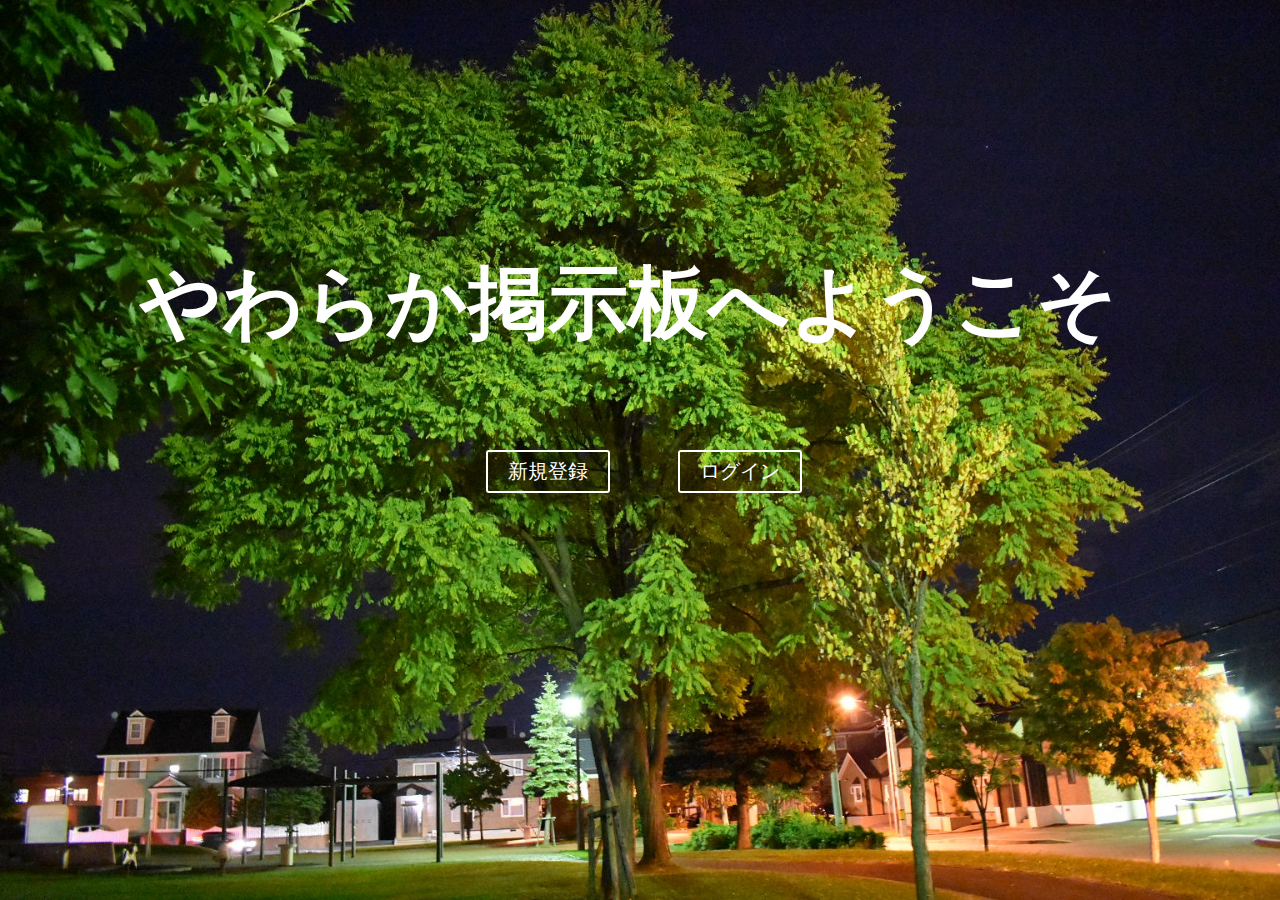
<file: index.html>
<!DOCTYPE html>
<html>
  <head>
    <meta charset="utf-8">
    <link rel="stylesheet" type="text/css" href="style.css">
    <title>やわらか掲示板</title>
  </head>
  <body>
    <div id="enter">
      <h1>やわらか掲示板へようこそ</h1>
    </div>
    <div id="left">
      <a href="join.html" class="enter_btn">新規登録</a>
    </div>
    <div id="right">
      <a href="login.html" class="enter_btn">ログイン</a>
    </div>
  </body>
</html>
</file>
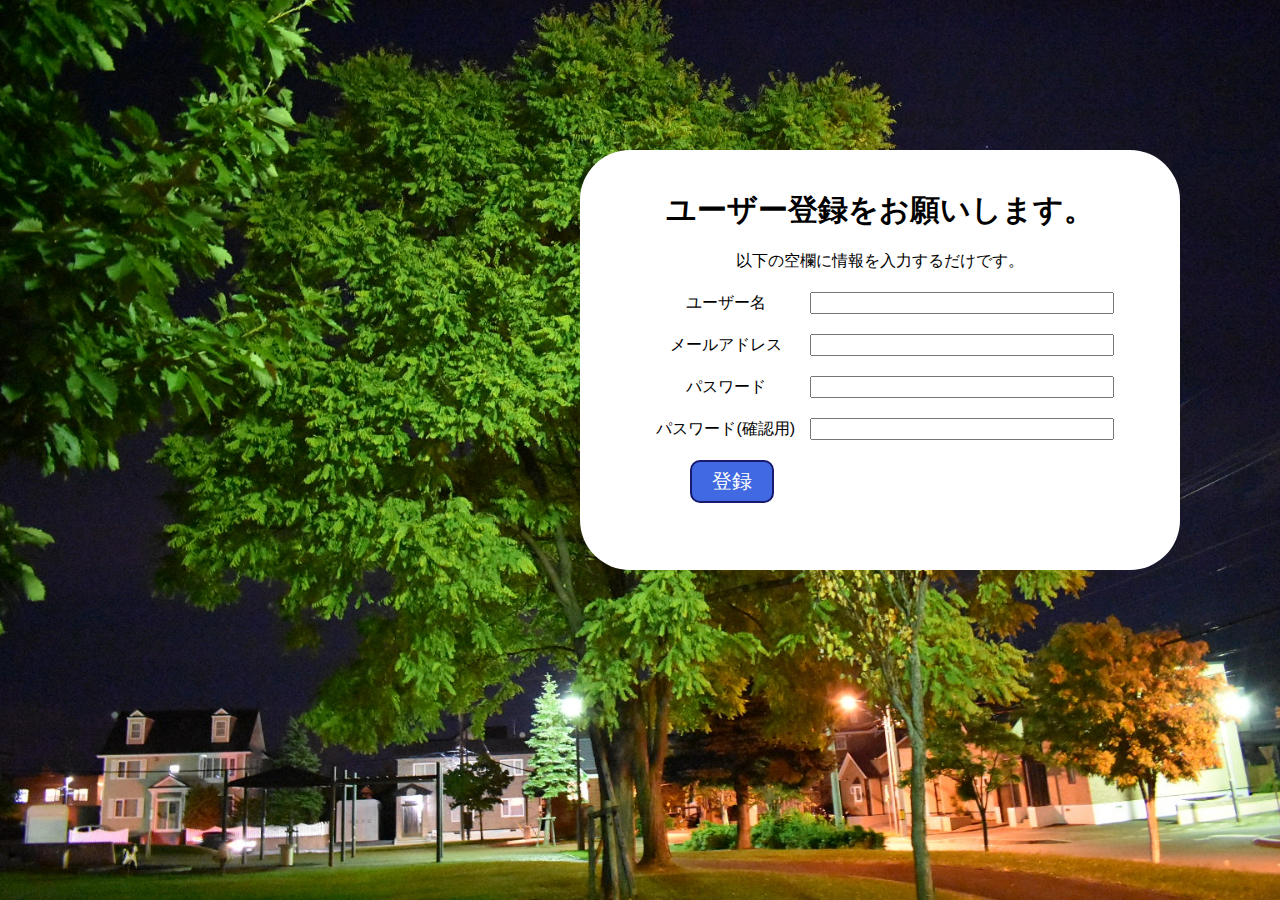
<file: join.html>
<!DOCTYPE html>
<html>
  <head>
    <meta charset="utf-8">
    <link rel="stylesheet" href="style.css">
    <title>新規登録</title>
  </head>
  <body>
    <div class="join">

      <h1>ユーザー登録をお願いします。</h1>
      <p>以下の空欄に情報を入力するだけです。</p>

      <form action="join.php" method="post">
        <p>
          <label for="user" class="joinform_label">ユーザー名</label>
          <input type="text" name="user_name" id="user_name" required>
        </p>
        <p>
          <label for="mail" class="joinform_label">メールアドレス</label>
          <input type="email" name="address" id="address" required>
        </p>
        <p>
          <label for="pass" class="joinform_label">パスワード</label>
          <input type="password" name="password" id="password" required>
        </p>
        <p>
          <label for="pass2" class="joinform_label">パスワード(確認用)</label>
          <input type="password" name="pass2" id="pass2" required>
        </p>
        <div class="join_button">
          <p>
            <input type="submit" name="" value="登録">
          </p>

        </div>
      </form>
    </div>
  </body>
</html>
</file>
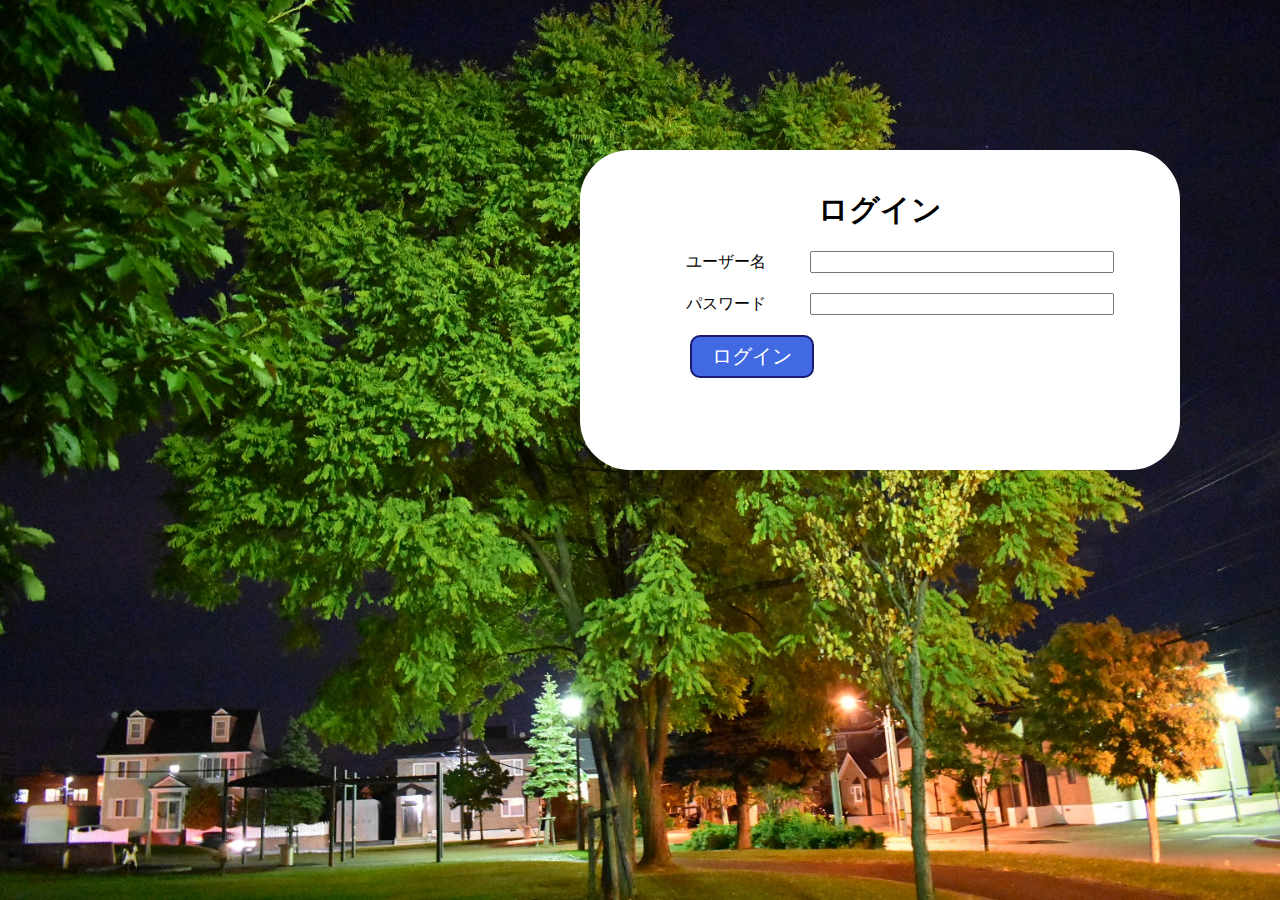
<file: login.html>
<!DOCTYPE html>
<html>
  <head>
    <meta charset="utf-8">
    <link rel="stylesheet" href="style.css">
    <title>ログイン</title>
  </head>
  <body>
    <div class="login">

      <h1>ログイン</h1>

      <form action="login.php" method="post">
        <p>
          <label for="user" class="joinform_label">ユーザー名</label>
          <input type="text" name="user_name" id="user_name" required>
        </p>
        <p>
          <label for="pass" class="joinform_label">パスワード</label>
          <input type="password" name="password" id="password" required>
        </p>
        <div class="join_button">
          <p>
            <input type="submit" name="" value="ログイン">
          </p>
        </div>
      </form>
    </div>
  </body>
</html>
</file>
<file: style.css>
* {
  margin: 0;
  padding: 0;
}

html {
  height: 100%;
}

body {
  margin: 0;
  height: 100%;
  background: url(img/yawaraka_main.jpg) center top no-repeat;
  background-size: cover;
  font-family: sans-serif;
}

#enter {
  position: absolute;
  top: 50%;
  left: 50%;
  margin-top: -200px;
  margin-left: -500px;
  color: white;

}

#enter h1 {
  font-size: 80px;
}

#left {
  position: absolute;
  top: 50%;
  left: 38%;
}

#right {
  position: absolute;
  top: 50%;
  left: 53%;
}

.enter_btn {
  display: inline-block;
  padding: 0.3em 1em;
  text-decoration: none;
  color: white;
  border: solid 2px #FFF;
  border-radius: 3px;
  transition: .4s;
  font-size: 20px;
}

.enter_btn:hover {
  background: white;
  color: #000;
}

h1 {
  font-size: 24px;
}

input[type="text"], input[type="email"], input[type="password"] {
  width: 300px;
  font-size: 16px;
}

.joinform_label {
  display: inline-block;
  width: 10em;
}

.join {
  width: 600px;
  height: 400px;
  background: #FFF;
  border-radius: 50px;
  float: right;
  margin-top: 150px;
  margin-right: 100px;
  padding-top: 20px;
}

.join p {
  text-align: center;
  margin-top: 20px;
  margin-bottom: 20px;
}

.join h1 {
  font-size: 30px;
  text-align: center;
  margin-top: 20px;
}

.login {
  width: 600px;
  height: 300px;
  background: #FFF;
  border-radius: 50px;
  float: right;
  margin-top: 150px;
  margin-right: 100px;
  padding-top: 20px;
}

.login p {
  text-align: center;
  margin-top: 20px;
  margin-bottom: 20px;
}

.login h1 {
  font-size: 30px;
  text-align: center;
  margin-top: 20px;
}


input[type="submit"] {
  padding: 6px 20px;
  font-size: 20px;
  color: #FFF;
  border: 2px solid #191970;
  background: #4169e1;
  border-radius: 10px;
}

input[type="submit"]:hover {
  background: #000080;
}

.join_button p {
  text-align: left;
  margin-left: 110px;
}
</file>
